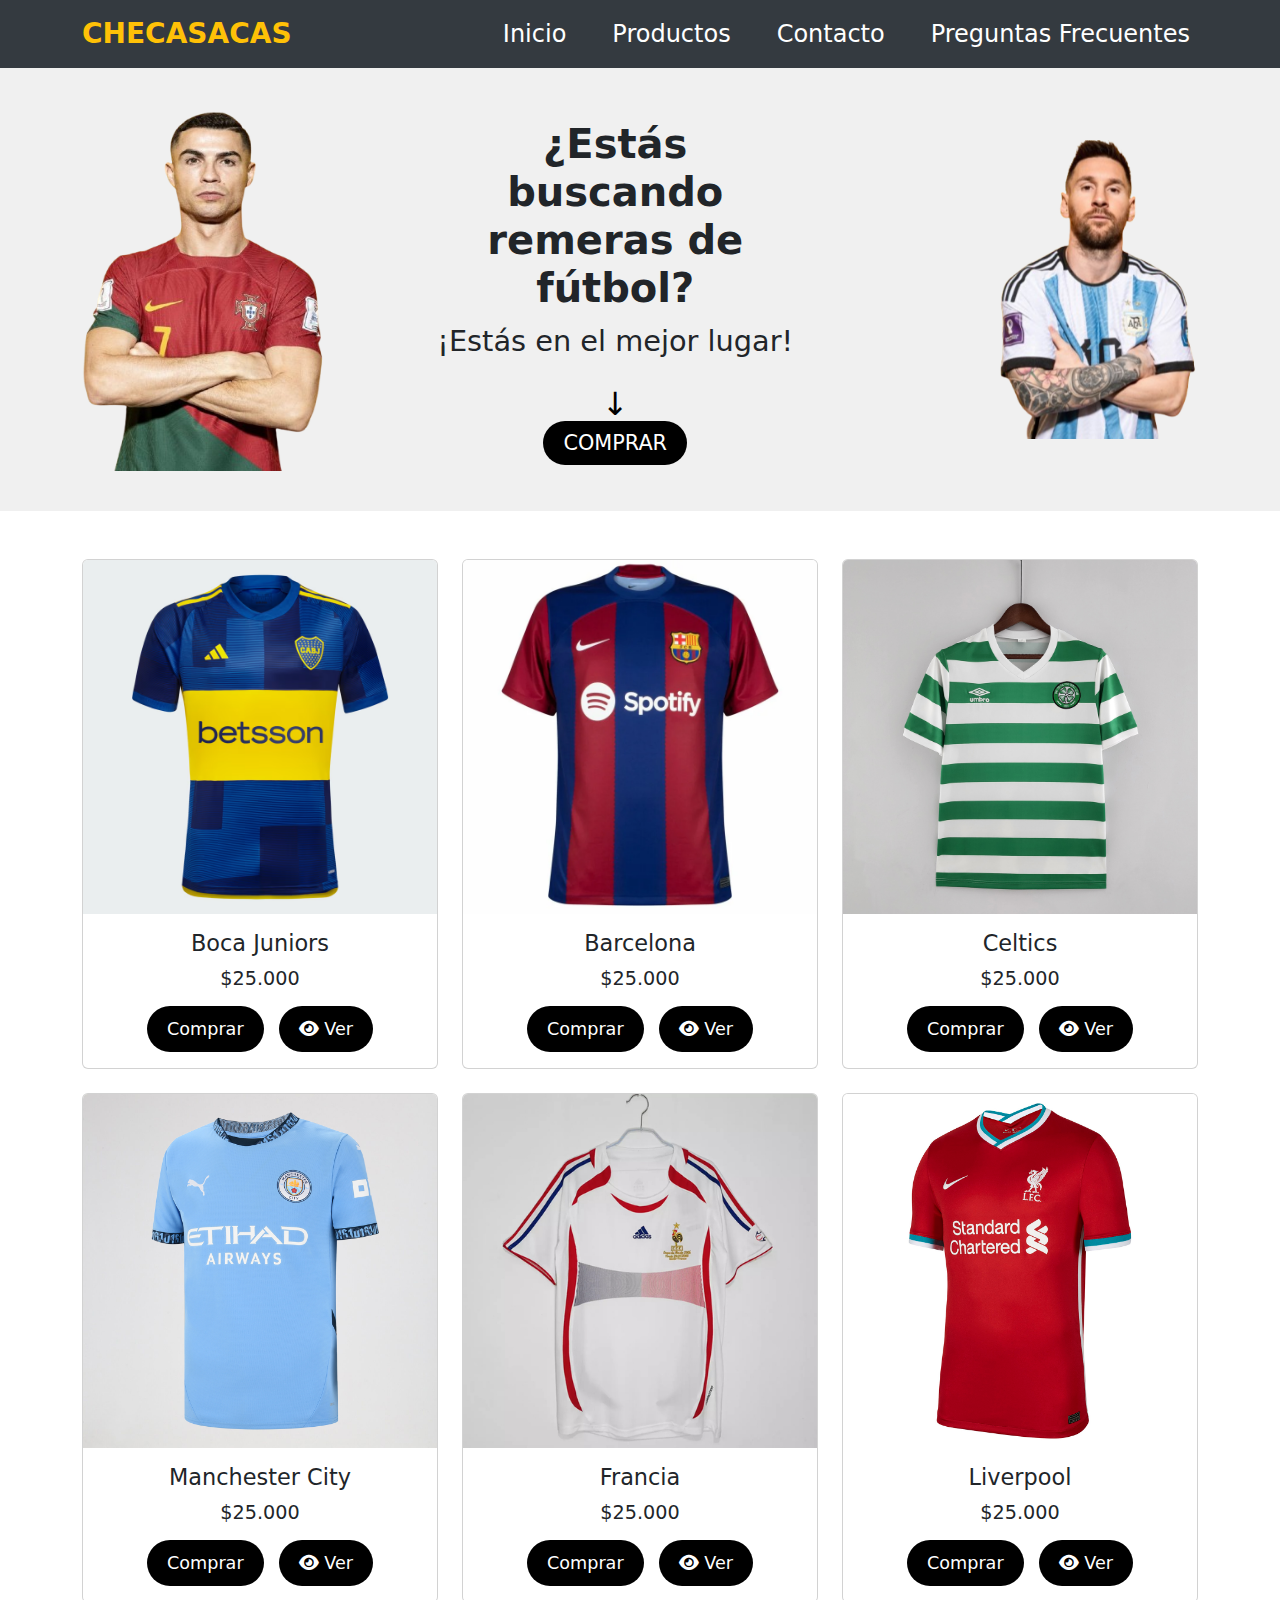
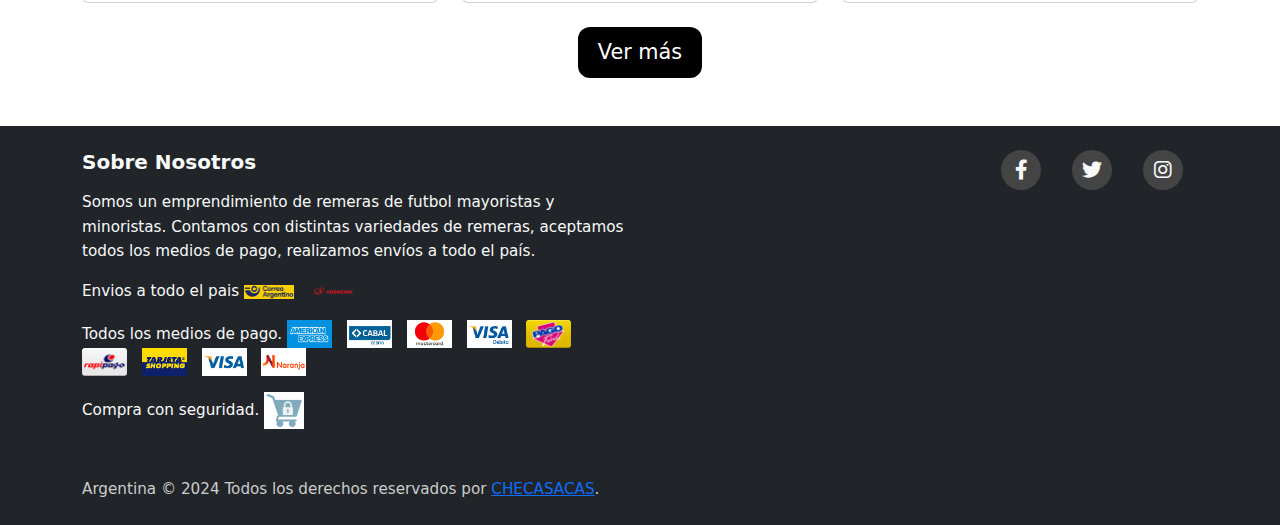
<file: index.html>
<!DOCTYPE html>
<html lang="es">

<head>
    <meta charset="UTF-8">
    <meta name="viewport" content="width=device-width, initial-scale=1.0">
    <title>Productos</title>    
    <link rel="stylesheet" href="../estilos/style.css">
    <link rel="stylesheet" href="https://cdnjs.cloudflare.com/ajax/libs/font-awesome/6.0.0-beta3/css/all.min.css">
    <link href="https://cdn.jsdelivr.net/npm/bootstrap@5.3.0-alpha1/dist/css/bootstrap.min.css" rel="stylesheet">
    <link rel="preconnect" href="https://fonts.googleapis.com">
    <link rel="preconnect" href="https://fonts.gstatic.com" crossorigin>
    <link href="https://fonts.googleapis.com/css2?family=Merriweather:ital,wght@0,300;0,400;0,700;0,900;1,300;1,400;1,700;1,900&display=swap" rel="stylesheet">
</head>

<body>

    <!-- Navbar -->
    <nav class="navbar navbar-expand-lg">
        <div class="container">
            <a class="navbar-brand" href="#">CHECASACAS</a>
            <button class="navbar-toggler" type="button" data-bs-toggle="collapse" data-bs-target="#navbarNav"
                aria-controls="navbarNav" aria-expanded="false" aria-label="Toggle navigation">
                <span class="navbar-toggler-icon"></span>
            </button>
            <div class="collapse navbar-collapse" id="navbarNav">
                <ul class="navbar-nav ms-auto">
                    <li class="nav-item">
                        <a class="nav-link" href="index.html">Inicio</a>
                    </li>
                    <li class="nav-item">
                        <a class="nav-link" href="pages/productos.html">Productos</a>
                    </li>
                    <li class="nav-item">
                        <a class="nav-link" href="pages/contacto.html">Contacto</a>
                    </li>
                    <li class="nav-item">
                        <a class="nav-link" href="pages/preguntasfrecuentes.html">Preguntas Frecuentes</a>
                    </li>
                </ul>
            </div>
        </div>
    </nav>

    <!-- Sección principal con imagen y botón -->
    <section class="seccion-compra">
        <div class="container d-flex align-items-center justify-content-between">
            <!-- Imagen de Ronaldo a la izquierda -->
            <div class="imagen-ronaldo">
                <img src="img/ronaldo.png" alt="Ronaldo Remera" class="img-fluid">
            </div>
            <!-- Texto en el centro -->
            <div class="texto-compra text-center mx-5">
                <h2>¿Estás buscando remeras de fútbol?</h2>
                <p>¡Estás en el mejor lugar!</p>
                <div class="mt-3">
                    <span class="flecha-abajo">↓</span>
                </div>
                <a href="#productos" class="boton-comprar">COMPRAR</a>
            </div>
            <!-- Imagen de Messi a la derecha -->
            <div class="imagen-messi">
                <img src="img/messi.png" alt="Messi Remera" class="img-fluid">
            </div>
        </div>
    </section>
    

    <!-- Sección de productos (3 columnas, 4 filas) -->
    <section id="productos" class="productos-section py-5">
        <div class="container">
            <div class="row">
                <!-- Aquí creamos 12 cards (3 columnas por 4 filas) -->
                <div class="col-md-4 mb-4">
                    <div class="card">
                        <img src="img/boca.avif" class="card-img-top" alt="Remera 3">
                        <div class="card-body">
                            <div class="tit-pre">
                                <h5 class="card-title">Boca Juniors</h5>
                                <p class="card-text">$25.000</p>
                            </div>
                            <div class="btn-container">
                                <a href="#" class="comprar-card">Comprar</a>
                                <a href="pages/producto.html" class="ver-card">
                                    <i class="fas fa-eye"></i> Ver
                                </a>
                            </div>
                        </div>
                    </div>
                </div>
                <div class="col-md-4 mb-4">
                    <div class="card">
                        <img src="img/barca.webp" class="card-img-top" alt="Remera 3">
                        <div class="card-body">
                            <div class="tit-pre">
                                <h5 class="card-title">Barcelona </h5>
                                <p class="card-text">$25.000</p>
                            </div>
                            <div class="btn-container">
                                <a href="#" class="comprar-card">Comprar</a>
                                <a href="pages/producto.html" class="ver-card">
                                    <i class="fas fa-eye"></i> Ver
                                </a>
                            </div>
                        </div>
                    </div>
                </div>
                <div class="col-md-4 mb-4">
                    <div class="card">
                        <img src="img/celtics.jpg" class="card-img-top" alt="Remera 3">
                        <div class="card-body">
                            <div class="tit-pre">
                                <h5 class="card-title">Celtics</h5>
                                <p class="card-text">$25.000</p>
                            </div>
                            <div class="btn-container">
                                <a href="#" class="comprar-card">Comprar</a>
                                <a href="pages/producto.html" class="ver-card">
                                    <i class="fas fa-eye"></i> Ver
                                </a>
                            </div>
                        </div>
                    </div>
                </div>
                
                
                <!-- Repetir para las siguientes filas -->
                <div class="col-md-4 mb-4">
                    <div class="card">
                        <img src="img/city.jpeg" class="card-img-top" alt="Remera 3">
                        <div class="card-body">
                            <div class="tit-pre">
                                <h5 class="card-title">Manchester City</h5>
                                <p class="card-text">$25.000</p>
                            </div>
                            <div class="btn-container">
                                <a href="#" class="comprar-card">Comprar</a>
                                <a href="pages/producto.html" class="ver-card">
                                    <i class="fas fa-eye"></i> Ver
                                </a>
                            </div>
                        </div>
                    </div>
                </div>
                <div class="col-md-4 mb-4">
                    <div class="card">
                        <img src="img/francia.jpg" class="card-img-top" alt="Remera 3">
                        <div class="card-body">
                            <div class="tit-pre">
                                <h5 class="card-title">Francia</h5>
                                <p class="card-text">$25.000</p>
                            </div>
                            <div class="btn-container">
                                <a href="#" class="comprar-card">Comprar</a>
                                <a href="pages/producto.html" class="ver-card">
                                    <i class="fas fa-eye"></i> Ver
                                </a>
                            </div>
                        </div>
                    </div>
                </div>
                <div class="col-md-4 mb-4">
                    <div class="card">
                        <img src="img/liverpool.jpeg" class="card-img-top" alt="Remera 3">
                        <div class="card-body">
                            <div class="tit-pre">
                                <h5 class="card-title">Liverpool</h5>
                                <p class="card-text">$25.000</p>
                            </div>
                            <div class="btn-container">
                                <a href="#" class="comprar-card">Comprar</a>
                                <a href="pages/producto.html" class="ver-card">
                                    <i class="fas fa-eye"></i> Ver
                                </a>
                            </div>
                        </div>
                    </div>
                </div>
            </div>
        </div>

        <div class="ver-mas-container">
            <div class="flecha-abajo">
             <!-- Esto representa la flecha hacia abajo -->
            </div>
            <button class="ver-mas">Ver más</button>
        </div>
        
    </section>

    <!-- Footer -->
    <footer class="site-footer bg-dark text-light py-4">
        <div class="container">
            <div class="row">
                <div class="col-sm-12 col-md-6">
                    <h6>Sobre Nosotros</h6>
                    <p class="text-justify">Somos un emprendimiento de remeras de futbol mayoristas y minoristas. Contamos con
                        distintas variedades de remeras, aceptamos todos los medios de pago, realizamos envíos a todo el
                        país.</p>
                    <p>Envios a todo el pais
                        <img src="./img/correoargentino.jpg" alt="Descripción de la imagen"
                            style="width: 80px; height: auto; vertical-align: middle;">
                        <img src="./img/andreani.png" alt="Descripción de la otra imagen"
                            style="width: 120px; height: auto; vertical-align: middle;">
                    </p>
                    <p>Todos los medios de pago.
                        <img src="./img/american.png" alt="Descripción de la imagen"
                            style="width: 45px; height: auto; vertical-align: middle;">
                        <img src="./img/cabal.png" alt="Descripción de la otra imagen"
                            style="width: 45px; height: auto; vertical-align: middle;">
                            <img src="./img/mastercard.png" alt="Descripción de la otra imagen"
                            style="width: 45px; height: auto; vertical-align: middle;">
                            <img src="./img/visadbito.png" alt="Descripción de la otra imagen"
                            style="width: 45px; height: auto; vertical-align: middle;">
                            <img src="./img/pagofacil.png" alt="Descripción de la otra imagen"
                            style="width: 45px; height: auto; vertical-align: middle;">
                            <img src="./img/rapipago.png" alt="Descripción de la otra imagen"
                            style="width: 45px; height: auto; vertical-align: middle;">
                            <img src="./img/tarjetashopping.png" alt="Descripción de la otra imagen"
                            style="width: 45px; height: auto; vertical-align: middle;">
                            <img src="./img/visa.png" alt="Descripción de la otra imagen"
                            style="width: 45px; height: auto; vertical-align: middle;">
                            <img src="./img/naranja.png" alt="Descripción de la otra imagen"
                            style="width: 45px; height: auto; vertical-align: middle;">
                    </p>
                    <p>Compra con seguridad.
                        <img src=" ./img/seguridada.png" alt="Descripción de la imagen"
                            style="width: 40px; height: auto; vertical-align: middle;">
                </div>
                <div class="col-md-6">
                    <ul class="social-icons list-unstyled d-flex justify-content-end">
                        <li class="ms-3"><a class="text-light" href="#"><i class="fa-brands fa-facebook-f"></i></a></li>
                        <li class="ms-3"><a class="text-light" href="#"><i class="fa-brands fa-twitter"></i></a></li>
                        <li class="ms-3"><a class="text-light" href="https://www.instagram.com/adhabags/" target="_blank"><i class="fa-brands fa-instagram"></i></a></li>
                        
                    </ul>
                </div>
            </div>
            <div class="row mt-3">
                <div class="col-md-12 text-center">
                    <p class="copyright-text mb-0">Argentina &copy; 2024 Todos los derechos reservados por <a
                            href="#">CHECASACAS</a>.</p>
                </div>
            </div>
        </div>
    </footer>

    <!-- Bootstrap JS -->
    <script src="https://cdn.jsdelivr.net/npm/bootstrap@5.3.0-alpha1/dist/js/bootstrap.bundle.min.js"></script>
</body>

</html>
</file>
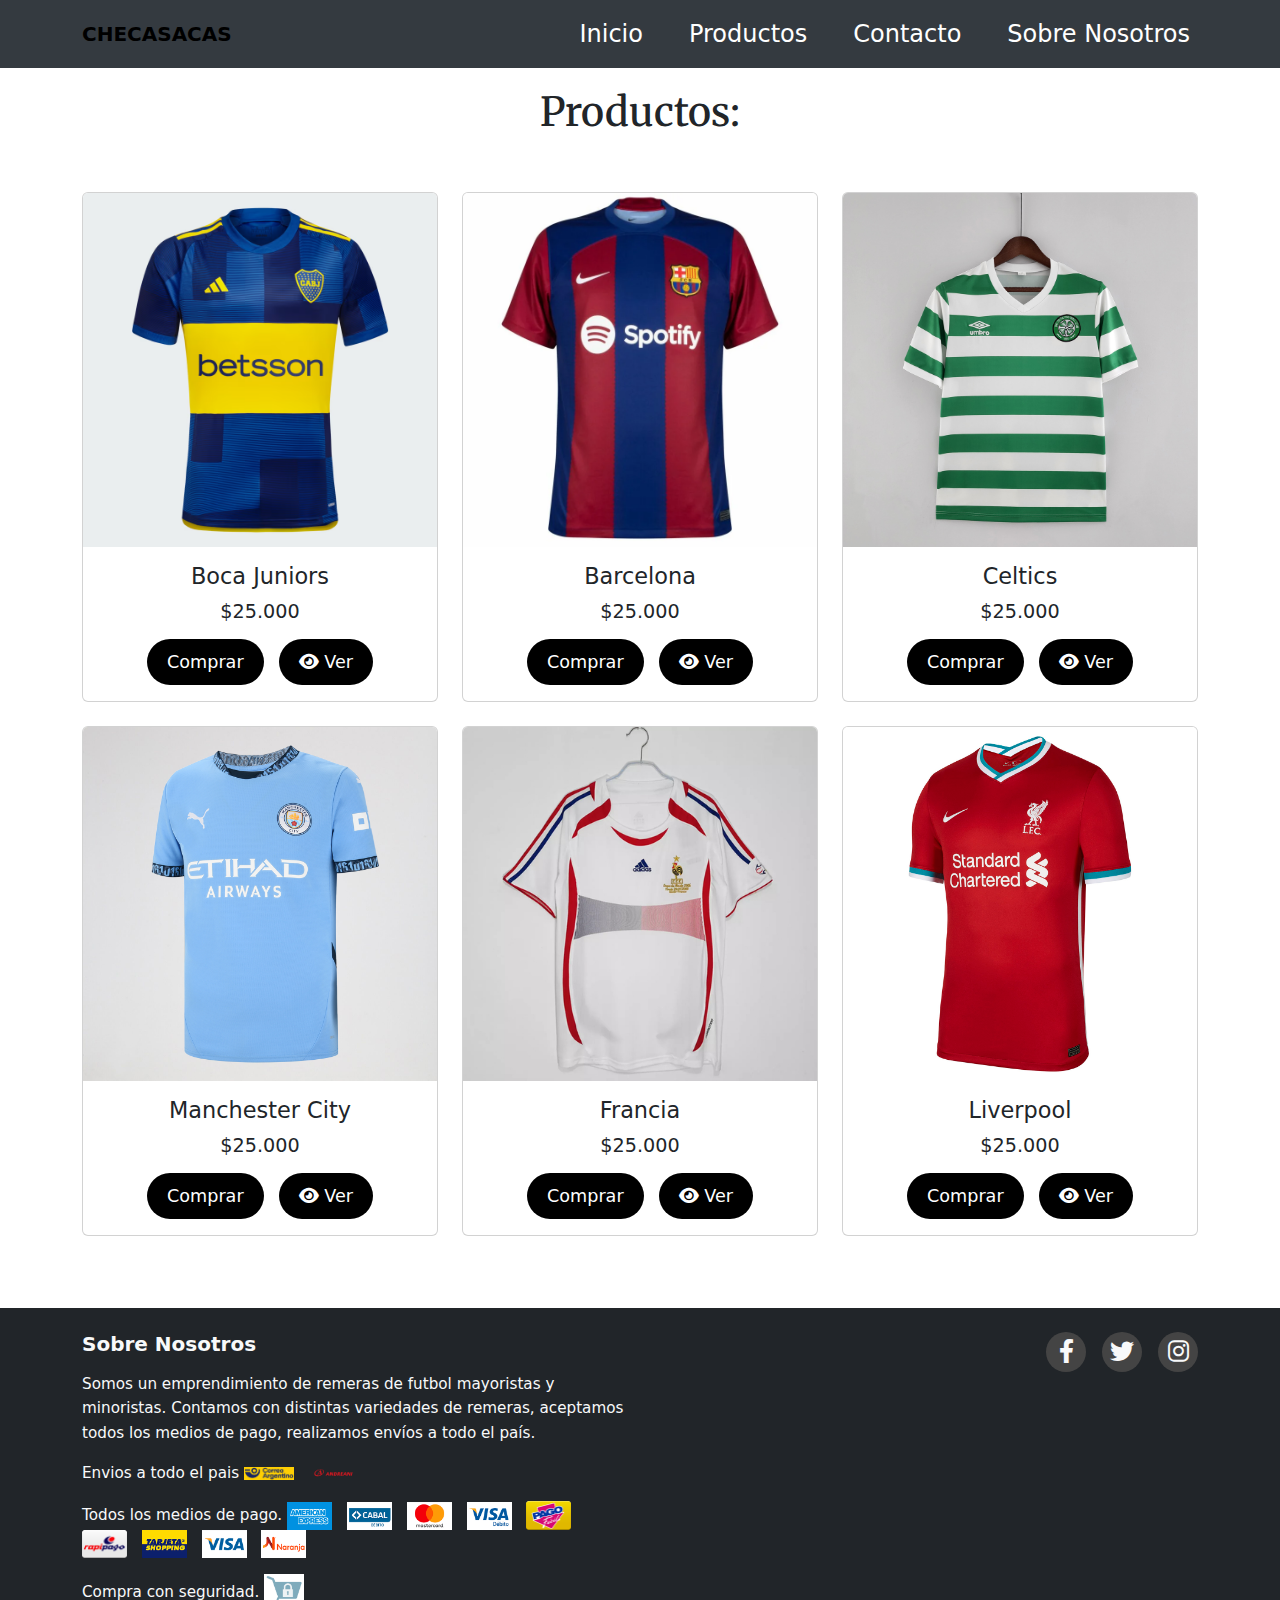
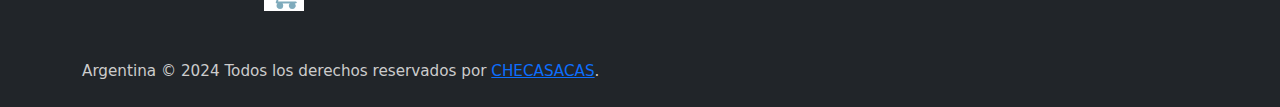
<file: productos.html>
<!DOCTYPE html>
<html lang="en">
<head>
    <meta charset="UTF-8">
    <meta name="viewport" content="width=device-width, initial-scale=1.0">
    <title>Productos</title>
    <link rel="stylesheet" href="style.css">
    <link rel="stylesheet" href="https://cdnjs.cloudflare.com/ajax/libs/font-awesome/6.0.0-beta3/css/all.min.css">
    <link href="https://cdn.jsdelivr.net/npm/bootstrap@5.3.0-alpha1/dist/css/bootstrap.min.css" rel="stylesheet">
    <link rel="preconnect" href="https://fonts.googleapis.com">
    <link rel="preconnect" href="https://fonts.gstatic.com" crossorigin>
    <link href="https://fonts.googleapis.com/css2?family=Merriweather:ital,wght@0,300;0,400;0,700;0,900;1,300;1,400;1,700;1,900&display=swap" rel="stylesheet">
</head>
<body>
    <header> 
        <nav class="navbar navbar-expand-lg">
            <div class="container">
                <a class="navbar-brand" href="#">CHECASACAS</a>
                <button class="navbar-toggler" type="button" data-bs-toggle="collapse" data-bs-target="#navbarNav"
                    aria-controls="navbarNav" aria-expanded="false" aria-label="Toggle navigation">
                    <span class="navbar-toggler-icon"></span>
                </button>
                <div class="collapse navbar-collapse" id="navbarNav">
                    <ul class="navbar-nav ms-auto">
                        <li class="nav-item">
                            <a class="nav-link" href="index.html">Inicio</a>
                        </li>
                        <li class="nav-item">
                            <a class="nav-link" href="productos.html">Productos</a>
                        </li>
                        <li class="nav-item">
                            <a class="nav-link" href="#">Contacto</a>
                        </li>
                        <li class="nav-item">
                            <a class="nav-link" href="#">Sobre Nosotros</a>
                        </li>
                    </ul>
                </div>
            </div>
        </nav>
    
    </header>

    <main>

        <h1 class="centrado">Productos:</h1>

        <!-- Sección de productos (3 columnas, 4 filas) -->
    <section id="productos" class="productos-section py-5">
        <div class="container">
            <div class="row">
                <!-- Aquí creamos 12 cards (3 columnas por 4 filas) -->
                <div class="col-md-4 mb-4">
                    <div class="card">
                        <img src="img/boca.avif" class="card-img-top" alt="Remera 3">
                        <div class="card-body">
                            <div class="tit-pre">
                                <h5 class="card-title">Boca Juniors</h5>
                                <p class="card-text">$25.000</p>
                            </div>
                            <div class="btn-container">
                                <a href="#" class="comprar-card">Comprar</a>
                                <a href="#" class="ver-card">
                                    <i class="fas fa-eye"></i> Ver
                                </a>
                            </div>
                        </div>
                    </div>
                </div>
                <div class="col-md-4 mb-4">
                    <div class="card">
                        <img src="img/barca.webp" class="card-img-top" alt="Remera 3">
                        <div class="card-body">
                            <div class="tit-pre">
                                <h5 class="card-title">Barcelona </h5>
                                <p class="card-text">$25.000</p>
                            </div>
                            <div class="btn-container">
                                <a href="#" class="comprar-card">Comprar</a>
                                <a href="#" class="ver-card">
                                    <i class="fas fa-eye"></i> Ver
                                </a>
                            </div>
                        </div>
                    </div>
                </div>
                <div class="col-md-4 mb-4">
                    <div class="card">
                        <img src="img/celtics.jpg" class="card-img-top" alt="Remera 3">
                        <div class="card-body">
                            <div class="tit-pre">
                                <h5 class="card-title">Celtics</h5>
                                <p class="card-text">$25.000</p>
                            </div>
                            <div class="btn-container">
                                <a href="#" class="comprar-card">Comprar</a>
                                <a href="#" class="ver-card">
                                    <i class="fas fa-eye"></i> Ver
                                </a>
                            </div>
                        </div>
                    </div>
                </div>
                
                
                <!-- Repetir para las siguientes filas -->
                <div class="col-md-4 mb-4">
                    <div class="card">
                        <img src="img/city.jpeg" class="card-img-top" alt="Remera 3">
                        <div class="card-body">
                            <div class="tit-pre">
                                <h5 class="card-title">Manchester City</h5>
                                <p class="card-text">$25.000</p>
                            </div>
                            <div class="btn-container">
                                <a href="#" class="comprar-card">Comprar</a>
                                <a href="#" class="ver-card">
                                    <i class="fas fa-eye"></i> Ver
                                </a>
                            </div>
                        </div>
                    </div>
                </div>
                <div class="col-md-4 mb-4">
                    <div class="card">
                        <img src="img/francia.jpg" class="card-img-top" alt="Remera 3">
                        <div class="card-body">
                            <div class="tit-pre">
                                <h5 class="card-title">Francia</h5>
                                <p class="card-text">$25.000</p>
                            </div>
                            <div class="btn-container">
                                <a href="#" class="comprar-card">Comprar</a>
                                <a href="#" class="ver-card">
                                    <i class="fas fa-eye"></i> Ver
                                </a>
                            </div>
                        </div>
                    </div>
                </div>
                <div class="col-md-4 mb-4">
                    <div class="card">
                        <img src="img/liverpool.jpeg" class="card-img-top" alt="Remera 3">
                        <div class="card-body">
                            <div class="tit-pre">
                                <h5 class="card-title">Liverpool</h5>
                                <p class="card-text">$25.000</p>
                            </div>
                            <div class="btn-container">
                                <a href="#" class="comprar-card">Comprar</a>
                                <a href="#" class="ver-card">
                                    <i class="fas fa-eye"></i> Ver
                                </a>
                            </div>
                        </div>
                    </div>
                </div>
            </div>
        </div>
    </section>
    </main>

    <footer class="site-footer bg-dark text-light py-4">
        <div class="container">
            <div class="row">
                <div class="col-sm-12 col-md-6">
                    <h6>Sobre Nosotros</h6>
                    <p class="text-justify">Somos un emprendimiento de remeras de futbol mayoristas y minoristas. Contamos con
                        distintas variedades de remeras, aceptamos todos los medios de pago, realizamos envíos a todo el
                        país.</p>
                    <p>Envios a todo el pais
                        <img src="./img/correoargentino.jpg" alt="Descripción de la imagen"
                            style="width: 80px; height: auto; vertical-align: middle;">
                        <img src="./img/andreani.png" alt="Descripción de la otra imagen"
                            style="width: 120px; height: auto; vertical-align: middle;">
                    </p>
                    <p>Todos los medios de pago.
                        <img src="./img/american.png" alt="Descripción de la imagen"
                            style="width: 45px; height: auto; vertical-align: middle;">
                        <img src="./img/cabal.png" alt="Descripción de la otra imagen"
                            style="width: 45px; height: auto; vertical-align: middle;">
                            <img src="./img/mastercard.png" alt="Descripción de la otra imagen"
                            style="width: 45px; height: auto; vertical-align: middle;">
                            <img src="./img/visadbito.png" alt="Descripción de la otra imagen"
                            style="width: 45px; height: auto; vertical-align: middle;">
                            <img src="./img/pagofacil.png" alt="Descripción de la otra imagen"
                            style="width: 45px; height: auto; vertical-align: middle;">
                            <img src="./img/rapipago.png" alt="Descripción de la otra imagen"
                            style="width: 45px; height: auto; vertical-align: middle;">
                            <img src="./img/tarjetashopping.png" alt="Descripción de la otra imagen"
                            style="width: 45px; height: auto; vertical-align: middle;">
                            <img src="./img/visa.png" alt="Descripción de la otra imagen"
                            style="width: 45px; height: auto; vertical-align: middle;">
                            <img src="./img/naranja.png" alt="Descripción de la otra imagen"
                            style="width: 45px; height: auto; vertical-align: middle;">
                    </p>
                    <p>Compra con seguridad.
                        <img src=" ./img/seguridada.png" alt="Descripción de la imagen"
                            style="width: 40px; height: auto; vertical-align: middle;">
                </div>
                <div class="col-md-6">
                    <ul class="social-icons list-unstyled d-flex justify-content-end">
                        <li class="ms-3"><a class="text-light" href="#"><i class="fa-brands fa-facebook-f"></i></a></li>
                        <li class="ms-3"><a class="text-light" href="#"><i class="fa-brands fa-twitter"></i></a></li>
                        <li class="ms-3"><a class="text-light" href="https://www.instagram.com/adhabags/" target="_blank"><i class="fa-brands fa-instagram"></i></a></li>
                        
                    </ul>
                </div>
            </div>
            <div class="row mt-3">
                <div class="col-md-12 text-center">
                    <p class="copyright-text mb-0">Argentina &copy; 2024 Todos los derechos reservados por <a
                            href="#">CHECASACAS</a>.</p>
                </div>
            </div>
        </div>
    </footer>
    <script src="https://cdn.jsdelivr.net/npm/bootstrap@5.3.0-alpha1/dist/js/bootstrap.bundle.min.js"></script>
</body>
</html>
</file>
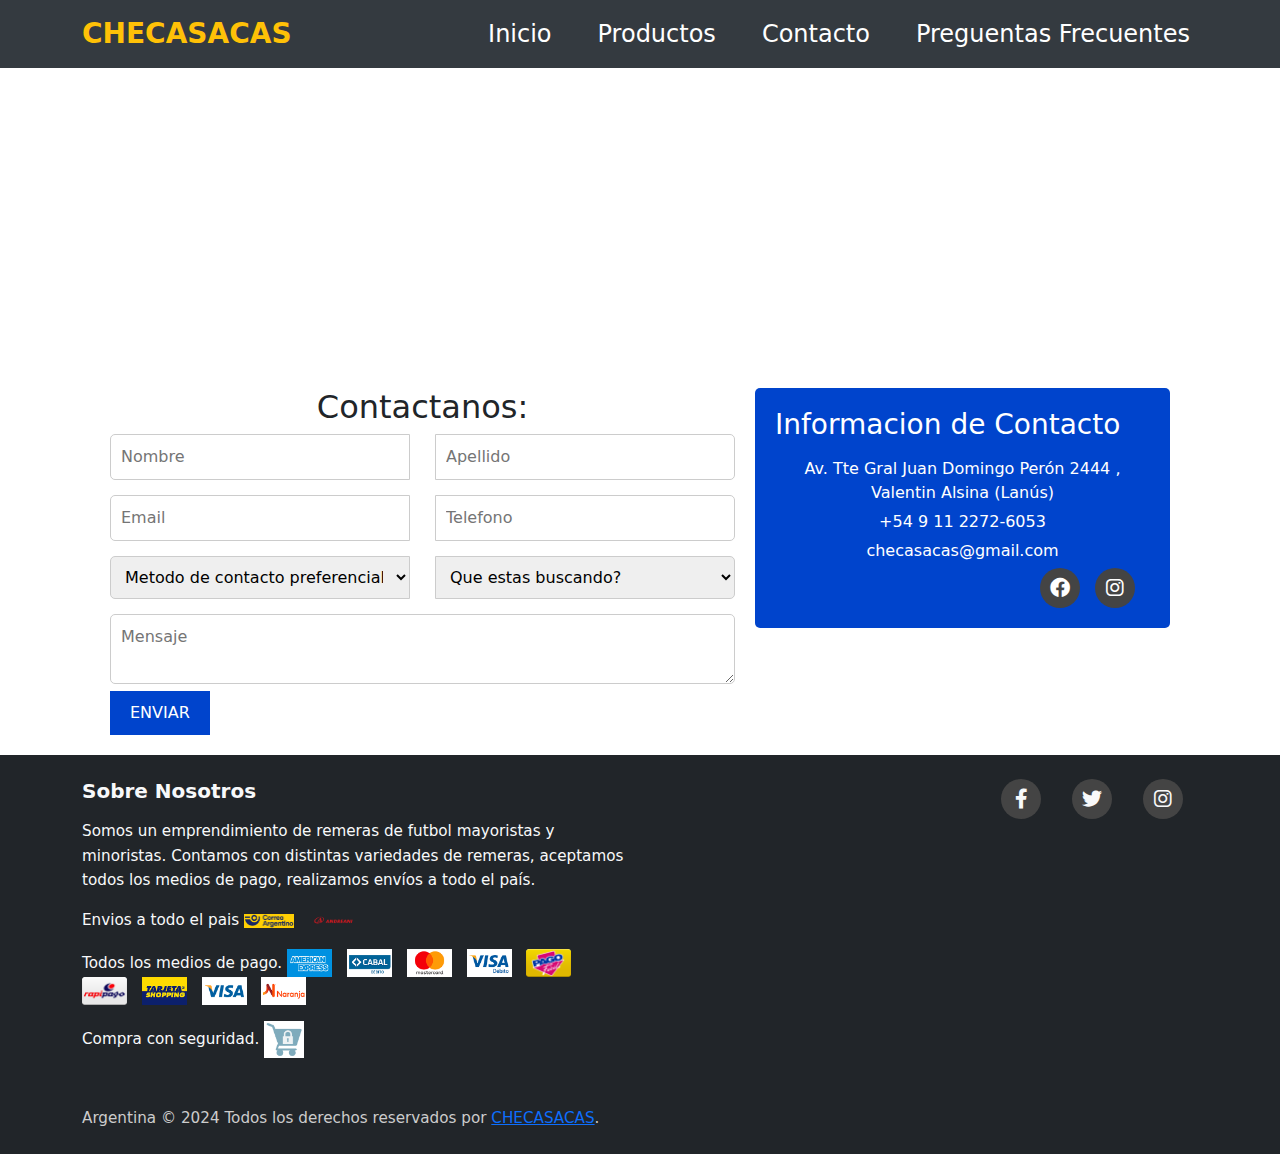
<file: pages/contacto.html>
<!DOCTYPE html>
<html lang="en">
<head>
    <meta charset="UTF-8">
    <meta name="viewport" content="width=device-width, initial-scale=1.0">
    <title>Productos</title>
    <link rel="stylesheet" href="../estilos/style.css">
    <link rel="stylesheet" href="https://cdnjs.cloudflare.com/ajax/libs/font-awesome/6.0.0-beta3/css/all.min.css">
    <link href="https://cdn.jsdelivr.net/npm/bootstrap@5.3.0-alpha1/dist/css/bootstrap.min.css" rel="stylesheet">
    <link rel="preconnect" href="https://fonts.googleapis.com">
    <link rel="preconnect" href="https://fonts.gstatic.com" crossorigin>
    <link href="https://fonts.googleapis.com/css2?family=Merriweather:ital,wght@0,300;0,400;0,700;0,900;1,300;1,400;1,700;1,900&display=swap" rel="stylesheet">
</head>
<body>
    <header> 
        <nav class="navbar navbar-expand-lg">
            <div class="container">
                <a class="navbar-brand" href="#">CHECASACAS</a>
                <button class="navbar-toggler" type="button" data-bs-toggle="collapse" data-bs-target="#navbarNav"
                    aria-controls="navbarNav" aria-expanded="false" aria-label="Toggle navigation">
                    <span class="navbar-toggler-icon"></span>
                </button>
                <div class="collapse navbar-collapse" id="navbarNav">
                    <ul class="navbar-nav ms-auto">
                        <li class="nav-item">
                            <a class="nav-link" href="../index.html">Inicio</a>
                        </li>
                        <li class="nav-item">
                            <a class="nav-link" href="productos.html">Productos</a>
                        </li>
                        <li class="nav-item">
                            <a class="nav-link" href="contacto.html">Contacto</a>
                        </li>
                        <li class="nav-item">
                            <a class="nav-link" href="preguntasfrecuentes.html">Preguentas Frecuentes</a>
                        </li>
                    </ul>
                </div>
            </div>
        </nav>
    
    </header>

    <main>
        <section class="contact-section">
            <div class="map-container">
                <iframe
    src="https://www.google.com/maps/embed?pb=!1m18!1m12!1m3!1d3281.1992891781083!2d-58.409501010755584!3d-34.67491939144997!2m3!1f0!2f0!3f0!3m2!1i1024!2i768!4f13.1!3m3!1m2!1s0x95bccc9014febe1d%3A0x94730a348a7084dc!2sAv.%20Tte.%20Gral.%20Juan%20Domingo%20Per%C3%B3n%202444%2C%20B1822AGH%20Gran%20Buenos%20Aires%2C%20Provincia%20de%20Buenos%20Aires!5e0!3m2!1ses-419!2sar!4v1729202696057!5m2!1ses-419!2sar"
    width="100%" height="300" frameborder="0" allowfullscreen="" aria-hidden="false" tabindex="0" style="border:0;" loading="lazy" referrerpolicy="no-referrer-when-downgrade">
</iframe>

            </div>
            <div class="contenedor">
                <div class="form-container">
                    <h2 class="titulo-contacto">Contactanos:</h2>
                    <form>
                        <div class="input-group">
                            <input type="text" placeholder="Nombre">
                            <input type="text" placeholder="Apellido">
                        </div>
                        <div class="input-group">
                            <input type="email" placeholder="Email">
                            <input type="tel" placeholder="Telefono">
                        </div>
                        <div class="input-group">
                            <select>
                                <option>Metodo de contacto preferencial?</option>
                                <option>Email</option>
                                <option>Telefono</option>
                            </select>
                            <select>
                                <option>Que estas buscando?</option>
                                <option>Consulta de Venta</option>
                                <option>Consulta de Compra</option>
                                <option>Consulta de Envio</option>
                                <option>Otro</option>
                            </select>
                        </div>
                        <textarea placeholder="Mensaje"></textarea>
                        <button type="submit">ENVIAR</button>
                    </form>
                </div>
                <div class="contact-info">
                    <h3>Informacion de Contacto</h3>
                    <p>Av. Tte Gral Juan Domingo Perón 2444 , Valentin Alsina (Lanús)</p>
                    <p>+54 9 11 2272-6053</p>
                    <p>checasacas@gmail.com</p>
                    <div class="social-icons">
                        <a href="#"><i class="fab fa-facebook"></i></a>
                        <a href="#"><i class="fab fa-instagram"></i></a>
                    </div>
                </div>
            </div>
        </section>
    </main>

    <footer class="site-footer bg-dark text-light py-4">
        <div class="container">
            <div class="row">
                <div class="col-sm-12 col-md-6">
                    <h6>Sobre Nosotros</h6>
                    <p class="text-justify">Somos un emprendimiento de remeras de futbol mayoristas y minoristas. Contamos con
                        distintas variedades de remeras, aceptamos todos los medios de pago, realizamos envíos a todo el
                        país.</p>
                    <p>Envios a todo el pais
                        <img src="../img/correoargentino.jpg" alt="Descripción de la imagen"
                            style="width: 80px; height: auto; vertical-align: middle;">
                        <img src="../img/andreani.png" alt="Descripción de la otra imagen"
                            style="width: 120px; height: auto; vertical-align: middle;">
                    </p>
                    <p>Todos los medios de pago.
                        <img src="../img/american.png" alt="Descripción de la imagen"
                            style="width: 45px; height: auto; vertical-align: middle;">
                        <img src="../img/cabal.png" alt="Descripción de la otra imagen"
                            style="width: 45px; height: auto; vertical-align: middle;">
                            <img src="../img/mastercard.png" alt="Descripción de la otra imagen"
                            style="width: 45px; height: auto; vertical-align: middle;">
                            <img src="../img/visadbito.png" alt="Descripción de la otra imagen"
                            style="width: 45px; height: auto; vertical-align: middle;">
                            <img src="../img/pagofacil.png" alt="Descripción de la otra imagen"
                            style="width: 45px; height: auto; vertical-align: middle;">
                            <img src="../img/rapipago.png" alt="Descripción de la otra imagen"
                            style="width: 45px; height: auto; vertical-align: middle;">
                            <img src="../img/tarjetashopping.png" alt="Descripción de la otra imagen"
                            style="width: 45px; height: auto; vertical-align: middle;">
                            <img src="../img/visa.png" alt="Descripción de la otra imagen"
                            style="width: 45px; height: auto; vertical-align: middle;">
                            <img src="../img/naranja.png" alt="Descripción de la otra imagen"
                            style="width: 45px; height: auto; vertical-align: middle;">
                    </p>
                    <p>Compra con seguridad.
                        <img src=" ../img/seguridada.png" alt="Descripción de la imagen"
                            style="width: 40px; height: auto; vertical-align: middle;">
                </div>
                <div class="col-md-6">
                    <ul class="social-icons list-unstyled d-flex justify-content-end">
                        <li class="ms-3"><a class="text-light" href="#"><i class="fa-brands fa-facebook-f"></i></a></li>
                        <li class="ms-3"><a class="text-light" href="#"><i class="fa-brands fa-twitter"></i></a></li>
                        <li class="ms-3"><a class="text-light" href="https://www.instagram.com/adhabags/" target="_blank"><i class="fa-brands fa-instagram"></i></a></li>
                        
                    </ul>
                </div>
            </div>
            <div class="row mt-3">
                <div class="col-md-12 text-center">
                    <p class="copyright-text mb-0">Argentina &copy; 2024 Todos los derechos reservados por <a
                            href="#">CHECASACAS</a>.</p>
                </div>
            </div>
        </div>
    </footer>
    <script src="https://cdn.jsdelivr.net/npm/bootstrap@5.3.0-alpha1/dist/js/bootstrap.bundle.min.js"></script>
</body>
</html>
</file>
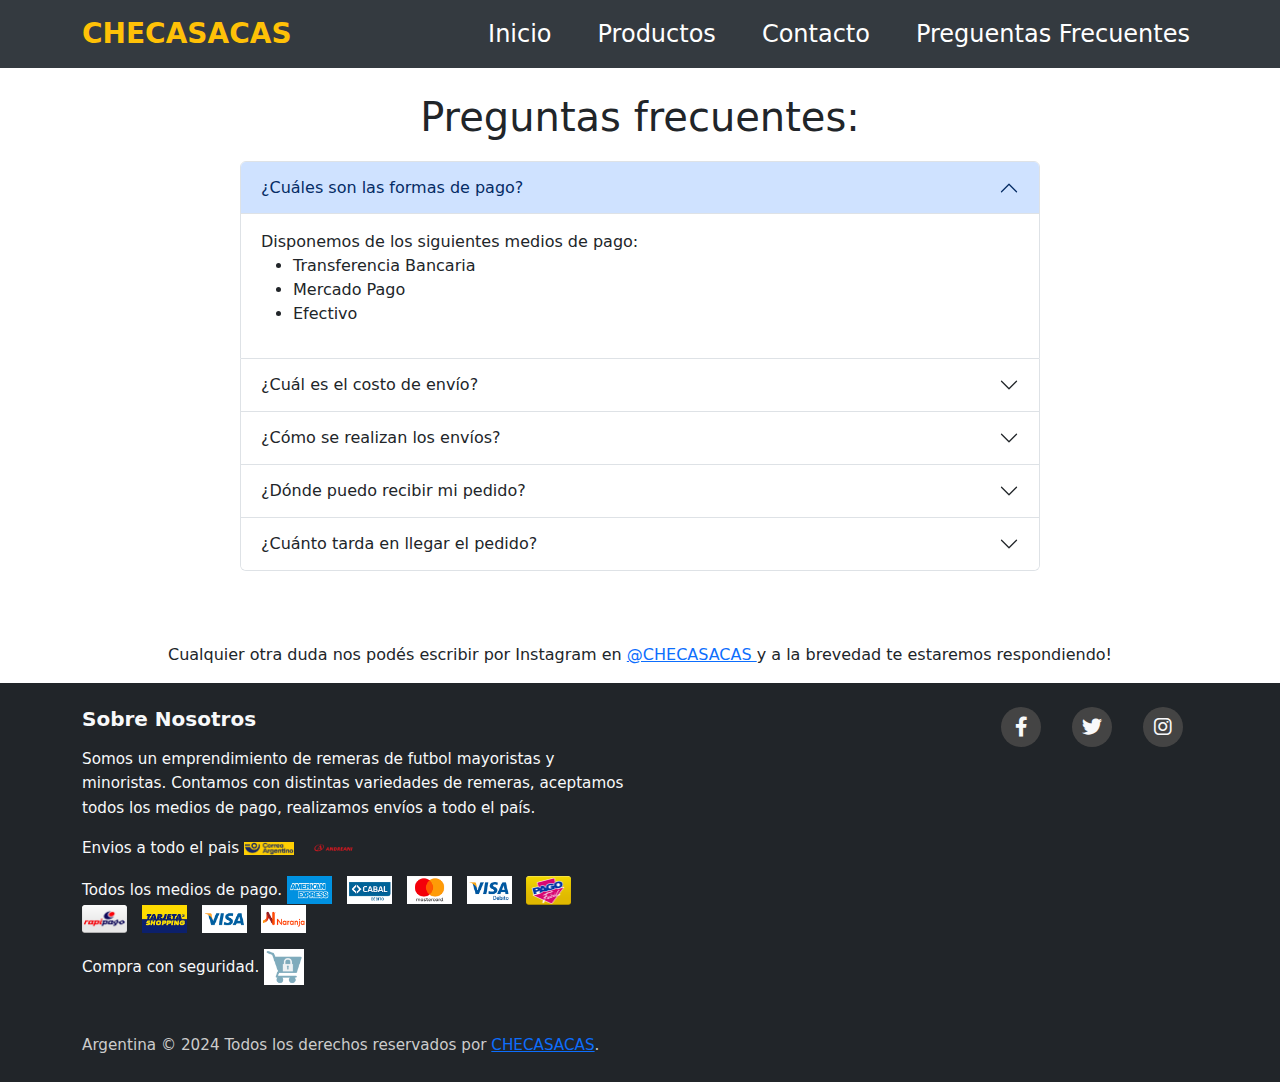
<file: pages/preguntasfrecuentes.html>
<!DOCTYPE html>
<html lang="en">
<head>
    <meta charset="UTF-8">
    <meta name="viewport" content="width=device-width, initial-scale=1.0">
    <title>Productos</title>
    <link rel="stylesheet" href="../estilos/style.css">
    <link rel="stylesheet" href="https://cdnjs.cloudflare.com/ajax/libs/font-awesome/6.0.0-beta3/css/all.min.css">
    <link href="https://cdn.jsdelivr.net/npm/bootstrap@5.3.0-alpha1/dist/css/bootstrap.min.css" rel="stylesheet">
    <link rel="preconnect" href="https://fonts.googleapis.com">
    <link rel="preconnect" href="https://fonts.gstatic.com" crossorigin>
    <link href="https://fonts.googleapis.com/css2?family=Merriweather:ital,wght@0,300;0,400;0,700;0,900;1,300;1,400;1,700;1,900&display=swap" rel="stylesheet">
</head>
<body>
    <header> 
        <nav class="navbar navbar-expand-lg">
            <div class="container">
                <a class="navbar-brand" href="#">CHECASACAS</a>
                <button class="navbar-toggler" type="button" data-bs-toggle="collapse" data-bs-target="#navbarNav"
                    aria-controls="navbarNav" aria-expanded="false" aria-label="Toggle navigation">
                    <span class="navbar-toggler-icon"></span>
                </button>
                <div class="collapse navbar-collapse" id="navbarNav">
                    <ul class="navbar-nav ms-auto">
                        <li class="nav-item">
                            <a class="nav-link" href="../index.html">Inicio</a>
                        </li>
                        <li class="nav-item">
                            <a class="nav-link" href="productos.html">Productos</a>
                        </li>
                        <li class="nav-item">
                            <a class="nav-link" href="contacto.html">Contacto</a>
                        </li>
                        <li class="nav-item">
                            <a class="nav-link" href="preguntasfrecuentes.html">Preguentas Frecuentes</a>
                        </li>
                    </ul>
                </div>
            </div>
        </nav>
    
    </header>
    <main class="faq-container">
        <h1 class="new-amsterdam-regular" style="margin-bottom: 10px; text-align: center; padding-top: 25px; padding-bottom: 10px;">Preguntas frecuentes:</h1>
                <div class="accordion" id="accordionExample">
                    <div class="accordion-item">
                        <h2 class="accordion-header">
                            <button class="accordion-button" type="button" data-bs-toggle="collapse" data-bs-target="#collapseOne" aria-expanded="true" aria-controls="collapseOne">
                                ¿Cuáles son las formas de pago?
                            </button>
                        </h2>
                        <div id="collapseOne" class="accordion-collapse collapse show" data-bs-parent="#accordionExample">
                            <div class="accordion-body">
                                Disponemos de los siguientes medios de pago:<br>
                                <ul>
                                    <li>Transferencia Bancaria</li>
                                    <li>Mercado Pago</li>
                                    <li>Efectivo</li>
                                    
                                </ul>
                            </div>
                        </div>
                    </div>
                    <div class="accordion-item">
                        <h2 class="accordion-header">
                            <button class="accordion-button collapsed" type="button" data-bs-toggle="collapse" data-bs-target="#collapseTwo" aria-expanded="false" aria-controls="collapseTwo">
                                ¿Cuál es el costo de envío?
                            </button>
                        </h2>
                        <div id="collapseTwo" class="accordion-collapse collapse" data-bs-parent="#accordionExample">
                            <div class="accordion-body">
                                El costo de envío se le enviara por WhatsApp/Instagram, en el momento previo a la compra.
                            </div>
                        </div>
                    </div>
                    <div class="accordion-item">
                        <h2 class="accordion-header">
                            <button class="accordion-button collapsed" type="button" data-bs-toggle="collapse" data-bs-target="#collapseThree" aria-expanded="false" aria-controls="collapseThree">
                                ¿Cómo se realizan los envíos?
                            </button>
                        </h2>
                        <div id="collapseThree" class="accordion-collapse collapse" data-bs-parent="#accordionExample">
                            <div class="accordion-body">
                                Trabajamos con Correo Argentino, con envios a todo el País.<br>
                                También nos podés consultar por WhatsApp para envíos vía MotoMensajería.
                            </div>
                        </div>
                    </div>
                    <div class="accordion-item">
                        <h2 class="accordion-header">
                            <button class="accordion-button collapsed" type="button" data-bs-toggle="collapse" data-bs-target="#collapseFour" aria-expanded="false" aria-controls="collapseFour">
                                ¿Dónde puedo recibir mi pedido?
                            </button>
                        </h2>
                        <div id="collapseFour" class="accordion-collapse collapse" data-bs-parent="#accordionExample">
                            <div class="accordion-body">
                                Realizamos envíos a todo el país.
                                Podes recibir tus pedidos en tu domicilio o en la sucursal de correo más cercana.
                            </div>
                        </div>
                    </div>
                    <div class="accordion-item">
                        <h2 class="accordion-header">
                            <button class="accordion-button collapsed" type="button" data-bs-toggle="collapse" data-bs-target="#collapseFive" aria-expanded="false" aria-controls="collapseFive">
                                ¿Cuánto tarda en llegar el pedido?
                            </button>
                        </h2>
                        <div id="collapseFive" class="accordion-collapse collapse" data-bs-parent="#accordionExample">
                            <div class="accordion-body">
                                El tiempo de entrega dependerá del tipo de envío seleccionado. En general, la demora es de entre 2 y 5 días hábiles luego de acreditado el pago.
                            </div>
                        </div>
                    </div>
                </div>
                <br>
                <br>
                <br>
                <p>Cualquier otra duda nos podés escribir por Instagram en <a href="https://www.instagram.com/adhabags/"> @CHECASACAS </a> y a la brevedad te estaremos respondiendo!</p>
            </main>
            

    <footer class="site-footer bg-dark text-light py-4">
        <div class="container">
            <div class="row">
                <div class="col-sm-12 col-md-6">
                    <h6>Sobre Nosotros</h6>
                    <p class="text-justify">Somos un emprendimiento de remeras de futbol mayoristas y minoristas. Contamos con
                        distintas variedades de remeras, aceptamos todos los medios de pago, realizamos envíos a todo el
                        país.</p>
                    <p>Envios a todo el pais
                        <img src="../img/correoargentino.jpg" alt="Descripción de la imagen"
                            style="width: 80px; height: auto; vertical-align: middle;">
                        <img src="../img/andreani.png" alt="Descripción de la otra imagen"
                            style="width: 120px; height: auto; vertical-align: middle;">
                    </p>
                    <p>Todos los medios de pago.
                        <img src="../img/american.png" alt="Descripción de la imagen"
                            style="width: 45px; height: auto; vertical-align: middle;">
                        <img src="../img/cabal.png" alt="Descripción de la otra imagen"
                            style="width: 45px; height: auto; vertical-align: middle;">
                            <img src="../img/mastercard.png" alt="Descripción de la otra imagen"
                            style="width: 45px; height: auto; vertical-align: middle;">
                            <img src="../img/visadbito.png" alt="Descripción de la otra imagen"
                            style="width: 45px; height: auto; vertical-align: middle;">
                            <img src="../img/pagofacil.png" alt="Descripción de la otra imagen"
                            style="width: 45px; height: auto; vertical-align: middle;">
                            <img src="../img/rapipago.png" alt="Descripción de la otra imagen"
                            style="width: 45px; height: auto; vertical-align: middle;">
                            <img src="../img/tarjetashopping.png" alt="Descripción de la otra imagen"
                            style="width: 45px; height: auto; vertical-align: middle;">
                            <img src="../img/visa.png" alt="Descripción de la otra imagen"
                            style="width: 45px; height: auto; vertical-align: middle;">
                            <img src="../img/naranja.png" alt="Descripción de la otra imagen"
                            style="width: 45px; height: auto; vertical-align: middle;">
                    </p>
                    <p>Compra con seguridad.
                        <img src=" ../img/seguridada.png" alt="Descripción de la imagen"
                            style="width: 40px; height: auto; vertical-align: middle;">
                </div>
                <div class="col-md-6">
                    <ul class="social-icons list-unstyled d-flex justify-content-end">
                        <li class="ms-3"><a class="text-light" href="#"><i class="fa-brands fa-facebook-f"></i></a></li>
                        <li class="ms-3"><a class="text-light" href="#"><i class="fa-brands fa-twitter"></i></a></li>
                        <li class="ms-3"><a class="text-light" href="https://www.instagram.com/adhabags/" target="_blank"><i class="fa-brands fa-instagram"></i></a></li>
                        
                    </ul>
                </div>
            </div>
            <div class="row mt-3">
                <div class="col-md-12 text-center">
                    <p class="copyright-text mb-0">Argentina &copy; 2024 Todos los derechos reservados por <a
                            href="#">CHECASACAS</a>.</p>
                </div>
            </div>
        </div>
    </footer>
    <script src="https://cdn.jsdelivr.net/npm/bootstrap@5.3.0-alpha1/dist/js/bootstrap.bundle.min.js"></script>
</body>
</html>
</file>
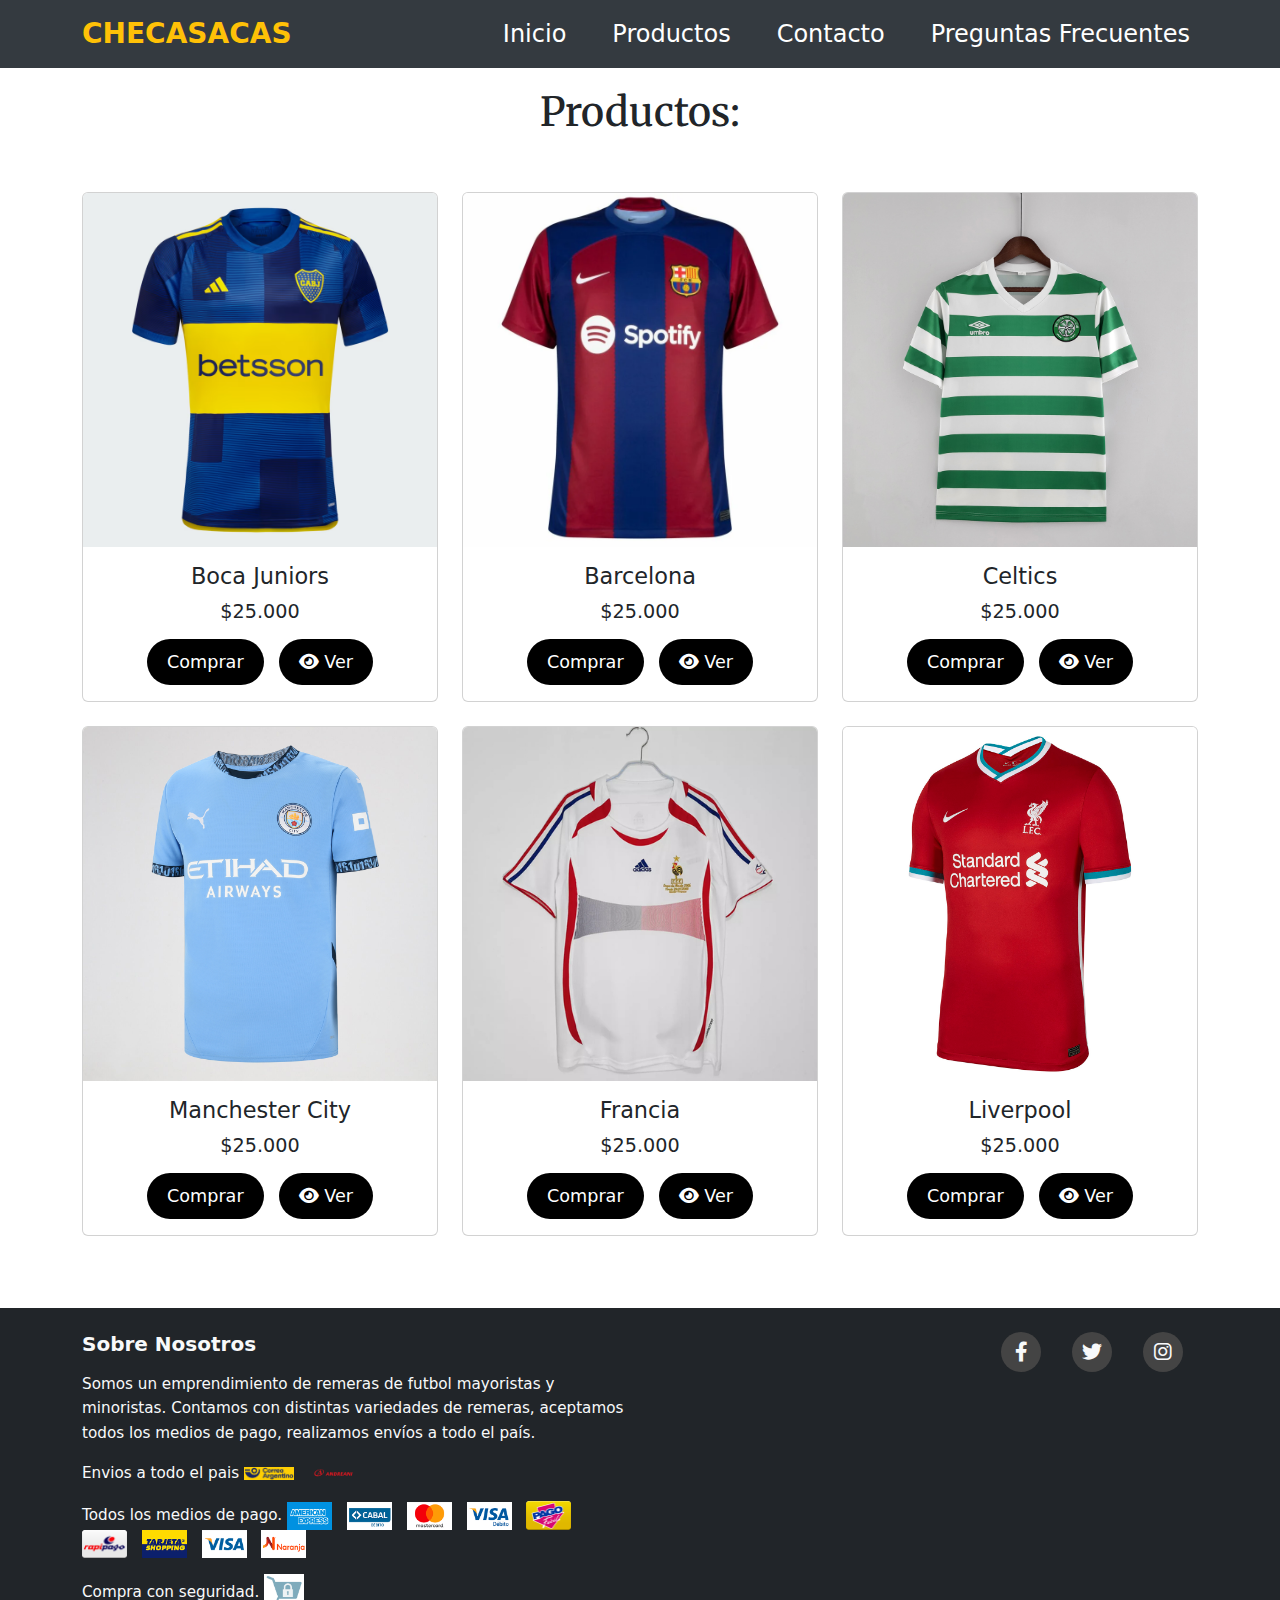
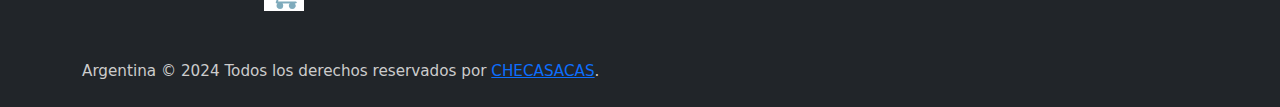
<file: pages/productos.html>
<!DOCTYPE html>
<html lang="en">
<head>
    <meta charset="UTF-8">
    <meta name="viewport" content="width=device-width, initial-scale=1.0">
    <title>Productos</title>
    <link rel="stylesheet" href="../estilos/style.css">
    <link rel="stylesheet" href="https://cdnjs.cloudflare.com/ajax/libs/font-awesome/6.0.0-beta3/css/all.min.css">
    <link href="https://cdn.jsdelivr.net/npm/bootstrap@5.3.0-alpha1/dist/css/bootstrap.min.css" rel="stylesheet">
    <link rel="preconnect" href="https://fonts.googleapis.com">
    <link rel="preconnect" href="https://fonts.gstatic.com" crossorigin>
    <link href="https://fonts.googleapis.com/css2?family=Merriweather:ital,wght@0,300;0,400;0,700;0,900;1,300;1,400;1,700;1,900&display=swap" rel="stylesheet">
</head>
<body>
    <header> 
        <nav class="navbar navbar-expand-lg">
            <div class="container">
                <a class="navbar-brand" href="#">CHECASACAS</a>
                <button class="navbar-toggler" type="button" data-bs-toggle="collapse" data-bs-target="#navbarNav"
                    aria-controls="navbarNav" aria-expanded="false" aria-label="Toggle navigation">
                    <span class="navbar-toggler-icon"></span>
                </button>
                <div class="collapse navbar-collapse" id="navbarNav">
                    <ul class="navbar-nav ms-auto">
                        <li class="nav-item">
                            <a class="nav-link" href="../index.html">Inicio</a>
                        </li>
                        <li class="nav-item">
                            <a class="nav-link" href="productos.html">Productos</a>
                        </li>
                        <li class="nav-item">
                            <a class="nav-link" href="contacto.html">Contacto</a>
                        </li>
                        <li class="nav-item">
                            <a class="nav-link" href="preguntasfrecuentes.html">Preguntas Frecuentes</a>
                        </li>
                    </ul>
                </div>
            </div>
        </nav>
    
    </header>

    <main>

        <h1 class="centrado">Productos:</h1>

        <!-- Sección de productos (3 columnas, 4 filas) -->
    <section id="productos" class="productos-section py-5">
        <div class="container">
            <div class="row">
                <!-- Aquí creamos 12 cards (3 columnas por 4 filas) -->
                <div class="col-md-4 mb-4">
                    <div class="card">
                        <img src="../img/boca.avif" class="card-img-top" alt="Remera 3">
                        <div class="card-body">
                            <div class="tit-pre">
                                <h5 class="card-title">Boca Juniors</h5>
                                <p class="card-text">$25.000</p>
                            </div>
                            <div class="btn-container">
                                <a href="#" class="comprar-card">Comprar</a>
                                <a href="producto.html" class="ver-card">
                                    <i class="fas fa-eye"></i> Ver
                                </a>
                            </div>
                        </div>
                    </div>
                </div>
                <div class="col-md-4 mb-4">
                    <div class="card">
                        <img src="../img/barca.webp" class="card-img-top" alt="Remera 3">
                        <div class="card-body">
                            <div class="tit-pre">
                                <h5 class="card-title">Barcelona </h5>
                                <p class="card-text">$25.000</p>
                            </div>
                            <div class="btn-container">
                                <a href="#" class="comprar-card">Comprar</a>
                                <a href="producto.html" class="ver-card">
                                    <i class="fas fa-eye"></i> Ver
                                </a>
                            </div>
                        </div>
                    </div>
                </div>
                <div class="col-md-4 mb-4">
                    <div class="card">
                        <img src="../img/celtics.jpg" class="card-img-top" alt="Remera 3">
                        <div class="card-body">
                            <div class="tit-pre">
                                <h5 class="card-title">Celtics</h5>
                                <p class="card-text">$25.000</p>
                            </div>
                            <div class="btn-container">
                                <a href="#" class="comprar-card">Comprar</a>
                                <a href="producto.html" class="ver-card">
                                    <i class="fas fa-eye"></i> Ver
                                </a>
                            </div>
                        </div>
                    </div>
                </div>
                
                
                <!-- Repetir para las siguientes filas -->
                <div class="col-md-4 mb-4">
                    <div class="card">
                        <img src="../img/city.jpeg" class="card-img-top" alt="Remera 3">
                        <div class="card-body">
                            <div class="tit-pre">
                                <h5 class="card-title">Manchester City</h5>
                                <p class="card-text">$25.000</p>
                            </div>
                            <div class="btn-container">
                                <a href="#" class="comprar-card">Comprar</a>
                                <a href="producto.html" class="ver-card">
                                    <i class="fas fa-eye"></i> Ver
                                </a>
                            </div>
                        </div>
                    </div>
                </div>
                <div class="col-md-4 mb-4">
                    <div class="card">
                        <img src="../img/francia.jpg" class="card-img-top" alt="Remera 3">
                        <div class="card-body">
                            <div class="tit-pre">
                                <h5 class="card-title">Francia</h5>
                                <p class="card-text">$25.000</p>
                            </div>
                            <div class="btn-container">
                                <a href="#" class="comprar-card">Comprar</a>
                                <a href="producto.html" class="ver-card">
                                    <i class="fas fa-eye"></i> Ver
                                </a>
                            </div>
                        </div>
                    </div>
                </div>
                <div class="col-md-4 mb-4">
                    <div class="card">
                        <img src="../img/liverpool.jpeg" class="card-img-top" alt="Remera 3">
                        <div class="card-body">
                            <div class="tit-pre">
                                <h5 class="card-title">Liverpool</h5>
                                <p class="card-text">$25.000</p>
                            </div>
                            <div class="btn-container">
                                <a href="#" class="comprar-card">Comprar</a>
                                <a href="producto.html" class="ver-card">
                                    <i class="fas fa-eye"></i> Ver
                                </a>
                            </div>
                        </div>
                    </div>
                </div>
            </div>
        </div>
    </section>
    </main>

    <footer class="site-footer bg-dark text-light py-4">
        <div class="container">
            <div class="row">
                <div class="col-sm-12 col-md-6">
                    <h6>Sobre Nosotros</h6>
                    <p class="text-justify">Somos un emprendimiento de remeras de futbol mayoristas y minoristas. Contamos con
                        distintas variedades de remeras, aceptamos todos los medios de pago, realizamos envíos a todo el
                        país.</p>
                    <p>Envios a todo el pais
                        <img src="../img/correoargentino.jpg" alt="Descripción de la imagen"
                            style="width: 80px; height: auto; vertical-align: middle;">
                        <img src="../img/andreani.png" alt="Descripción de la otra imagen"
                            style="width: 120px; height: auto; vertical-align: middle;">
                    </p>
                    <p>Todos los medios de pago.
                        <img src="../img/american.png" alt="Descripción de la imagen"
                            style="width: 45px; height: auto; vertical-align: middle;">
                        <img src="../img/cabal.png" alt="Descripción de la otra imagen"
                            style="width: 45px; height: auto; vertical-align: middle;">
                            <img src="../img/mastercard.png" alt="Descripción de la otra imagen"
                            style="width: 45px; height: auto; vertical-align: middle;">
                            <img src="../img/visadbito.png" alt="Descripción de la otra imagen"
                            style="width: 45px; height: auto; vertical-align: middle;">
                            <img src="../img/pagofacil.png" alt="Descripción de la otra imagen"
                            style="width: 45px; height: auto; vertical-align: middle;">
                            <img src="../img/rapipago.png" alt="Descripción de la otra imagen"
                            style="width: 45px; height: auto; vertical-align: middle;">
                            <img src="../img/tarjetashopping.png" alt="Descripción de la otra imagen"
                            style="width: 45px; height: auto; vertical-align: middle;">
                            <img src="../img/visa.png" alt="Descripción de la otra imagen"
                            style="width: 45px; height: auto; vertical-align: middle;">
                            <img src="../img/naranja.png" alt="Descripción de la otra imagen"
                            style="width: 45px; height: auto; vertical-align: middle;">
                    </p>
                    <p>Compra con seguridad.
                        <img src=" ../img/seguridada.png" alt="Descripción de la imagen"
                            style="width: 40px; height: auto; vertical-align: middle;">
                </div>
                <div class="col-md-6">
                    <ul class="social-icons list-unstyled d-flex justify-content-end">
                        <li class="ms-3"><a class="text-light" href="#"><i class="fa-brands fa-facebook-f"></i></a></li>
                        <li class="ms-3"><a class="text-light" href="#"><i class="fa-brands fa-twitter"></i></a></li>
                        <li class="ms-3"><a class="text-light" href="https://www.instagram.com/adhabags/" target="_blank"><i class="fa-brands fa-instagram"></i></a></li>
                        
                    </ul>
                </div>
            </div>
            <div class="row mt-3">
                <div class="col-md-12 text-center">
                    <p class="copyright-text mb-0">Argentina &copy; 2024 Todos los derechos reservados por <a
                            href="#">CHECASACAS</a>.</p>
                </div>
            </div>
        </div>
    </footer>
    <script src="https://cdn.jsdelivr.net/npm/bootstrap@5.3.0-alpha1/dist/js/bootstrap.bundle.min.js"></script>
</body>
</html>
</file>
<file: estilos/style.css>
/* Navbar */

body{
    background-color: rgb(255, 255, 255);
}
/* Navbar */
/* Navbar */
.navbar {
    background-color: #343a40;
    padding: 20px 0; /* Aumenta el padding para hacer que el navbar sea más alto */
}

.navbar-nav .nav-link {
    color: white;
    font-size: 24px; /* Aumenta el tamaño de la fuente para hacer los enlaces más grandes */
    margin-left: 30px; /* Aumenta el espacio entre secciones */
}

.navbar-nav .nav-link:hover {
    color: rgb(221, 142, 16);
    font-size: 24px; /* Aumenta el tamaño */
    transform: scale(1.1); /* Aplica un escalado del 10% */
    transition: transform 0.3s ease, color 0.3s ease; /* Suaviza la transición */
}

.navbar-brand {
    color: #ffc107;
    font-weight: bold;
    font-size: 28px; /* Aumenta el tamaño del logo */
    margin-right: 40px; /* Aumenta el espacio entre logo y menú */
}


/* Sección principal con imagen y botón */
.seccion-compra {
    background-color: #f0f0f0;
    padding: 40px 0;
    
}

.texto-compra h2 {
    font-size: 2.5rem; /* Tamaño del texto */
    font-weight: bold;
}

.texto-compra p {
    font-size: 1.8rem; /* Tamaño del texto */
}

.flecha-abajo {
    font-size: 2rem;
    color: black;
}
.imagen-messi{
    width: 40%;
    margin-left: 150px;
}



.imagen-ronaldo{
    margin-right: 0px;
    width: 60%;
}

/* Fuente Merriweather */
.merriweather-light {
    font-family: 'Merriweather', serif;
    font-weight: 300; /* Ligero */
}

/* Centrar el texto */
.centrado {
    text-align: center;
    padding-top: 20px;
    font-family: 'Merriweather', serif; /* Aplica la fuente Merriweather */
}


/* Botón Comprar */
.btn-comprar {
    background-color: black;
    color: white;
    padding: 10px 30px;
    border-radius: 30px;
    font-size: 1.3rem;
}

.btn-comprar:hover {
    background-color: #007bff;
    color: white;
    transform: scale(1.1); /* Aplica un escalado del 10% */
    transition: transform 0.3s ease, color 0.3s ease; /* Suaviza la transición */
}

/* Footer */
footer {
    background-color: #343a40;
    color: white;
    padding: 20px;
    text-align: center;
}

/* Ver más */
.ver-mas-container {
    text-align: center; /* Centrar el contenido */
}

.btn-ver-mas {
    background-color: #007bff; /* Color de fondo */
    color: white; /* Color del texto */
    padding: 10px 20px; /* Espaciado interno */
    border: none; /* Sin borde */
    border-radius: 12px; /* Bordes redondeados */
    font-size: 18px; /* Tamaño del texto */
    cursor: pointer; /* Cambia el cursor */
}

.btn-ver-mas:hover {
    background-color: #0056b3; /* Color al pasar el ratón */
}

.img-container {
    max-width: 100%;
    overflow: hidden;
    text-align: center;
}

.img-container img {
    width: 100%;
    height: auto;
    object-fit: cover; /* Ajusta la imagen sin distorsionar */
}

/* Asegúrate de que estas reglas están en tu CSS */

/* Botones en la card */
.btn-container {
    display: flex; /* Utiliza flexbox para alinear los botones */
    justify-content: center; /* Centra los botones horizontalmente */
    gap: 15px; /* Espacio entre los botones */
}

/* Botones personalizados */
.comprar-card, .ver-card {
    text-decoration: none; /* Elimina el subrayado */
    padding: 10px 20px; /* Espaciado interno */
    border-radius: 30px; /* Bordes redondeados */
    font-size: 1.1rem;
}

.ver-card:hover {
    transform: scale(1.1); /* Aplica un escalado del 10% */
    transition: transform 0.3s ease, color 0.3s ease; /* Suaviza la transición */
    background-color: #0056b3; /* Color al pasar el ratón */
}
.comprar-card:hover{
    transform: scale(1.1); /* Aplica un escalado del 10% */
    transition: transform 0.3s ease, color 0.3s ease; /* Suaviza la transición */
    background-color: #0056b3; /* Color al pasar el ratón */
}


/* Estilo para el botón Comprar */
.comprar-card {
    background-color: black; /* Fondo negro */
    color: white; /* Texto blanco */
}



/* Estilo para el botón Ver */
.ver-card {
    background-color: #000000; /* Color de fondo */
    color: white; /* Color del texto */
}

.ver-mas{
   
    border-radius: 12px;
    font-size: 1.3rem;
    background-color: #000000;
    color: rgb(255, 255, 255);
}

.ver-mas:hover{
    transform: scale(1.1); /* Aplica un escalado del 10% */
    transition: transform 0.3s ease, color 0.3s ease; /* Suaviza la transición */
    background-color: #0056b3;
 
}

.tit-pre{
    text-align: center;
    justify-content: center;
    padding-bottom: 12px;
    font-size: 1.2rem;
}

.card-title{
    font-size: 1.4rem;
}

.site-footer {
    background-color: #343a40; /* Color de fondo */
    color: #f8f9fa; /* Color del texto */
    padding: 2rem 0;
}

.site-footer h6 {
    font-size: 1.25rem;
    margin-bottom: 1rem;
    font-weight: bold;
    text-align: left; /* Alinear a la izquierda */
}

.site-footer p {
    line-height: 1.6;
    font-size: 0.95rem;
    text-align: left; /* Alinear todo el texto a la izquierda */
    margin-bottom: 1rem;
}

.site-footer img {
    margin-right: 10px;
    vertical-align: middle;
    max-width: 50px; /* Ajuste de tamaño */
}

.social-icons {
    font-size: 1.5rem;
    display: flex;
    justify-content: flex-end; /* Los íconos sociales siguen alineados a la derecha */
}

.social-icons li {
    display: inline-block;
    margin-left: 15px;
}

.social-icons a {
    color: #f8f9fa;
    transition: color 0.3s ease;
    display: inline-block;
    width: 40px;
    height: 40px;
    background-color: #444;
    border-radius: 50%;
    text-align: center;
    line-height: 40px;
}

.social-icons a:hover {
    color: #ff5722;
}

.copyright-text {
    font-size: 0.875rem;
    color: #cccccc;
    margin-top: 1rem;
    text-decoration: none;
}

@media (max-width: 768px) {
    .site-footer .col-md-6 {
        text-align: left; /* Mantiene la alineación a la izquierda en pantallas pequeñas */
    }
    
    .social-icons {
        justify-content: center; /* Los íconos sociales centrados en pantallas pequeñas */
    }
}

nav .navbar-brand {
    color: #ffc107;
    font-weight: bold;
    font-size: 28px;
    margin-right: 40px;
}

.navbar-brand {
    color: #ffc107 !important;
    font-weight: bold !important;
    font-size: 28px !important;
    margin-right: 40px !important;
}

.contact-section {
    position: relative;
    
}

.map-container {
    width: 100%;
    height: 300px;
    overflow: hidden;
}

.contenedor {
    display: flex;
    justify-content: center; /* Centra el contenido horizontalmente */
    align-items: flex-start; /* Alinea el contenido al principio verticalmente */
    max-width: 1100px;
    margin: auto; /* Centra horizontalmente en la página */
    padding: 20px;
}
.titulo-contacto{
    text-align: center;
    
}
.form-container {
    flex: 1;
    margin-right: 20px;
}

.contact-info {
    flex: 0.6;
    background-color: #0044cc;
    color: white;
    padding: 20px;
    border-radius: 5px;
    text-align: left;
}

.contact-info h3 {
    margin-bottom: 15px;
}

.contact-info p {
    margin: 5px 0;
}

.social-icons a {
    color: white;
    font-size: 20px;
    margin-right: 15px;
}

.input-group {
    display: flex;
    justify-content: space-between;
    margin-bottom: 15px;
}

.input-group input, .input-group select {
    width: 48%;
    padding: 10px;
    border: 1px solid #ccc;
    border-radius: 5px;
}

textarea {
    width: 100%;
    padding: 10px;
    border: 1px solid #ccc;
    border-radius: 5px;
    margin-bottom: 15px;
}

button {
    background-color: #0044cc;
    color: white;
    padding: 10px 20px;
    border: none;
    border-radius: 5px;
    cursor: pointer;
}

button:hover {
    background-color: #003399;
} 
.accordion {
    width: 100%; /* O el ancho que prefieras */
    max-width: 800px; /* Ajusta el ancho máximo si es necesario */
    margin: 0 auto; /* Centra horizontalmente */
    
}
p{
    text-align: center;
}

.boton-comprar{
    background-color: #000000;
    color: white;
    padding: 10px 20px;
    border-radius: 30px;
    font-size: 1.3rem;
    text-decoration: none;
    margin-top: 10px;
    
}

.boton-comprar:hover{
    
    color: white;
    padding: 10px 20px;
    border-radius: 30px;
    font-size: 1.3rem;
    text-decoration: none;
    margin-top: 10px;
    transform: scale(1.0); /* Aplica un escalado del 10% */
    transition: transform 0.3s ease, color 0.3s ease;
    background-color: #0056b3;
    
}

.product-container-private {
    display: flex;
    justify-content: space-between;
    padding: 20px;
    border: 1px solid #ddd;
    max-width: 800px;
    margin: 0 auto;
}

.product-images-private {
    width: 50%;
}

.product-images-private img {
    width: 100%;
    margin-bottom: 10px;
}

.thumbnail-images-private {
    display: flex;
    gap: 10px;
    justify-content: center;
}

.thumbnail-images-private img {
    width: 70px;
    cursor: pointer;
    border: 2px solid transparent;
    transition: border 0.3s;
}

.thumbnail-images-private img:hover {
    border: 2px solid #000;
}

.product-details-private {
    width: 40%;
    text-align: center;
}

.product-details-private h1 {
    font-size: 24px;
    font-weight: bold;
}

.product-details-private h2 {
    font-size: 20px;
    margin: 10px 0;
}

.add-to-cart-private {
    background-color: black;
    color: white;
    padding: 10px 20px;
    border: none;
    border-radius: 20px;
    font-size: 16px;
    cursor: pointer;
}

.product-info-private {
    margin-top: 20px;
    text-align: left;
}

details summary {
    font-weight: bold;
    cursor: pointer;
    margin-bottom: 10px;
}

details p {
    margin-left: 20px;
}

.social-icons-private {
    display: flex;
    gap: 10px;
}

.social-icons-private a {
    font-size: 24px;
    color: black;
    text-decoration: none;
}
</file>
<file: style.css>
/* Navbar */

body{
    background-color: rgb(255, 255, 255);
}
/* Navbar */
/* Navbar */
.navbar {
    background-color: #343a40;
    padding: 20px 0; /* Aumenta el padding para hacer que el navbar sea más alto */
}

.navbar-nav .nav-link {
    color: white;
    font-size: 24px; /* Aumenta el tamaño de la fuente para hacer los enlaces más grandes */
    margin-left: 30px; /* Aumenta el espacio entre secciones */
}

.navbar-nav .nav-link:hover {
    color: rgb(221, 142, 16);
    font-size: 24px; /* Aumenta el tamaño */
    transform: scale(1.1); /* Aplica un escalado del 10% */
    transition: transform 0.3s ease, color 0.3s ease; /* Suaviza la transición */
}

.navbar-brand {
    color: #ffc107;
    font-weight: bold;
    font-size: 28px; /* Aumenta el tamaño del logo */
    margin-right: 40px; /* Aumenta el espacio entre logo y menú */
}


/* Sección principal con imagen y botón */
.seccion-compra {
    background-color: #f0f0f0;
    padding: 40px 0;
    
}

.texto-compra h2 {
    font-size: 2.5rem; /* Tamaño del texto */
    font-weight: bold;
}

.texto-compra p {
    font-size: 1.8rem; /* Tamaño del texto */
}

.flecha-abajo {
    font-size: 2rem;
    color: black;
}
.imagen-messi{
    width: 40%;
    margin-left: 150px;
}



.imagen-ronaldo{
    margin-right: 0px;
    width: 60%;
}

/* Fuente Merriweather */
.merriweather-light {
    font-family: 'Merriweather', serif;
    font-weight: 300; /* Ligero */
}

/* Centrar el texto */
.centrado {
    text-align: center;
    padding-top: 20px;
    font-family: 'Merriweather', serif; /* Aplica la fuente Merriweather */
}


/* Botón Comprar */
.btn-comprar {
    background-color: black;
    color: white;
    padding: 10px 30px;
    border-radius: 30px;
    font-size: 1.3rem;
}

.btn-comprar:hover {
    background-color: #007bff;
    color: white;
    transform: scale(1.1); /* Aplica un escalado del 10% */
    transition: transform 0.3s ease, color 0.3s ease; /* Suaviza la transición */
}

/* Footer */
footer {
    background-color: #343a40;
    color: white;
    padding: 20px;
    text-align: center;
}

/* Ver más */
.ver-mas-container {
    text-align: center; /* Centrar el contenido */
}

.btn-ver-mas {
    background-color: #007bff; /* Color de fondo */
    color: white; /* Color del texto */
    padding: 10px 20px; /* Espaciado interno */
    border: none; /* Sin borde */
    border-radius: 12px; /* Bordes redondeados */
    font-size: 18px; /* Tamaño del texto */
    cursor: pointer; /* Cambia el cursor */
}

.btn-ver-mas:hover {
    background-color: #0056b3; /* Color al pasar el ratón */
}

.img-container {
    max-width: 100%;
    overflow: hidden;
    text-align: center;
}

.img-container img {
    width: 100%;
    height: auto;
    object-fit: cover; /* Ajusta la imagen sin distorsionar */
}

/* Asegúrate de que estas reglas están en tu CSS */

/* Botones en la card */
.btn-container {
    display: flex; /* Utiliza flexbox para alinear los botones */
    justify-content: center; /* Centra los botones horizontalmente */
    gap: 15px; /* Espacio entre los botones */
}

/* Botones personalizados */
.comprar-card, .ver-card {
    text-decoration: none; /* Elimina el subrayado */
    padding: 10px 20px; /* Espaciado interno */
    border-radius: 30px; /* Bordes redondeados */
    font-size: 1.1rem;
}

.ver-card:hover {
    transform: scale(1.1); /* Aplica un escalado del 10% */
    transition: transform 0.3s ease, color 0.3s ease; /* Suaviza la transición */
    background-color: #0056b3; /* Color al pasar el ratón */
}
.comprar-card:hover{
    transform: scale(1.1); /* Aplica un escalado del 10% */
    transition: transform 0.3s ease, color 0.3s ease; /* Suaviza la transición */
    background-color: #0056b3; /* Color al pasar el ratón */
}


/* Estilo para el botón Comprar */
.comprar-card {
    background-color: black; /* Fondo negro */
    color: white; /* Texto blanco */
}



/* Estilo para el botón Ver */
.ver-card {
    background-color: #000000; /* Color de fondo */
    color: white; /* Color del texto */
}

.ver-mas{
   
    border-radius: 12px;
    font-size: 1.3rem;
    background-color: #000000;
    color: rgb(255, 255, 255);
}

.ver-mas:hover{
    transform: scale(1.1); /* Aplica un escalado del 10% */
    transition: transform 0.3s ease, color 0.3s ease; /* Suaviza la transición */
    background-color: #0056b3;
 
}

.tit-pre{
    text-align: center;
    justify-content: center;
    padding-bottom: 12px;
    font-size: 1.2rem;
}

.card-title{
    font-size: 1.4rem;
}

.site-footer {
    background-color: #343a40; /* Color de fondo */
    color: #f8f9fa; /* Color del texto */
    padding: 2rem 0;
}

.site-footer h6 {
    font-size: 1.25rem;
    margin-bottom: 1rem;
    font-weight: bold;
    text-align: left; /* Alinear a la izquierda */
}

.site-footer p {
    line-height: 1.6;
    font-size: 0.95rem;
    text-align: left; /* Alinear todo el texto a la izquierda */
    margin-bottom: 1rem;
}

.site-footer img {
    margin-right: 10px;
    vertical-align: middle;
    max-width: 50px; /* Ajuste de tamaño */
}

.social-icons {
    font-size: 1.5rem;
    display: flex;
    justify-content: flex-end; /* Los íconos sociales siguen alineados a la derecha */
}

.social-icons li {
    display: inline-block;
    margin-left: 15px;
}

.social-icons a {
    color: #f8f9fa;
    transition: color 0.3s ease;
    display: inline-block;
    width: 40px;
    height: 40px;
    background-color: #444;
    border-radius: 50%;
    text-align: center;
    line-height: 40px;
}

.social-icons a:hover {
    color: #ff5722;
}

.copyright-text {
    font-size: 0.875rem;
    color: #cccccc;
    margin-top: 1rem;
    text-decoration: none;
}

@media (max-width: 768px) {
    .site-footer .col-md-6 {
        text-align: left; /* Mantiene la alineación a la izquierda en pantallas pequeñas */
    }
    
    .social-icons {
        justify-content: center; /* Los íconos sociales centrados en pantallas pequeñas */
    }
}
</file>
